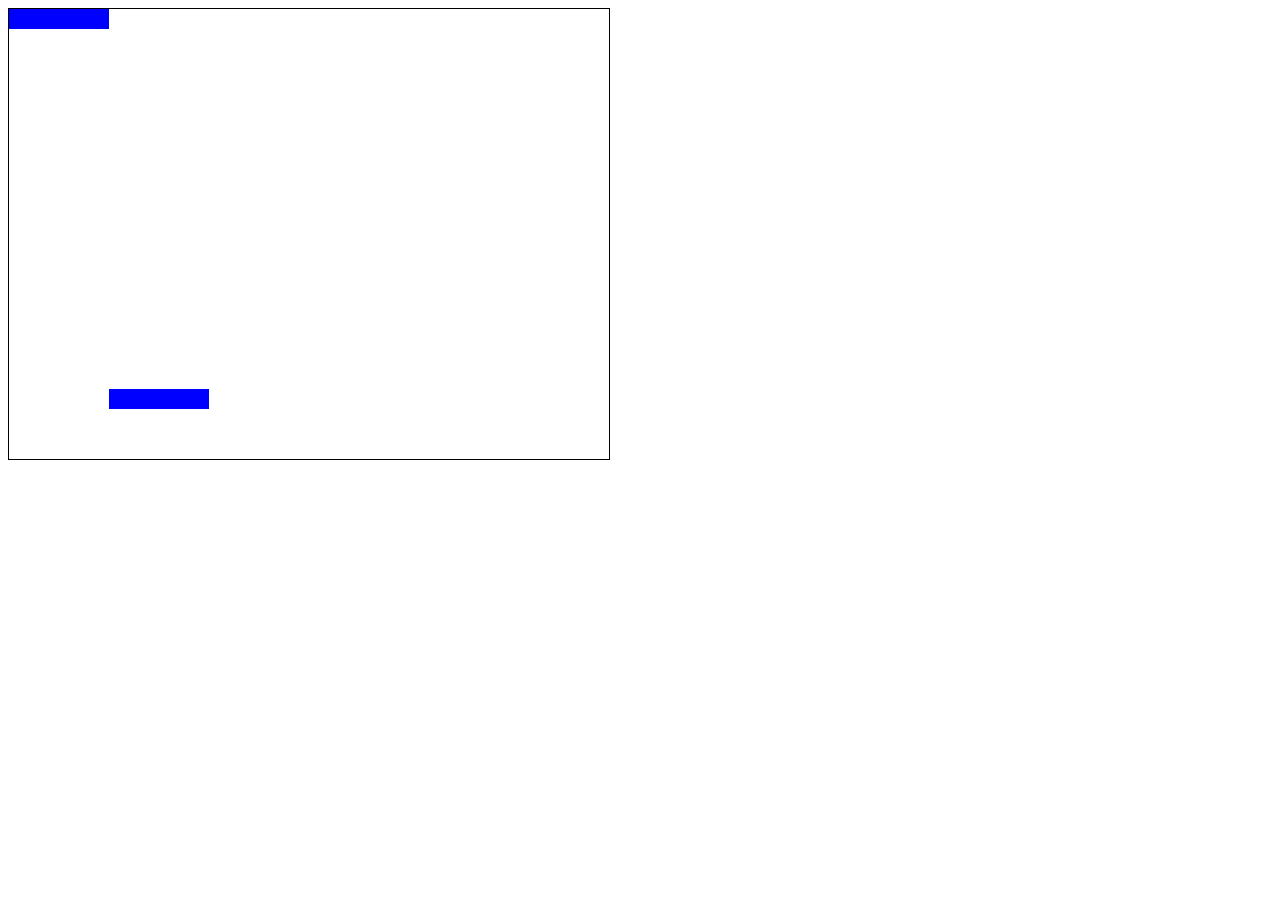
<file: 2D-Breaker/index.html>
<!DOCTYPE html>
<html lang="en">
  <head>
    <meta charset="UTF-8" />
    <meta http-equiv="X-UA-Compatible" content="IE=edge" />
    <meta name="viewport" content="width=device-width, initial-scale=1.0" />
    <title>2D Breaker</title>
    <link rel="stylesheet" href="style.css" />
  </head>
  <body>
    <div class="grid">
      <div class="block"></div>
    </div>
    <script type="text/javascript" src="script.js"></script>
  </body>
</html>
</file>
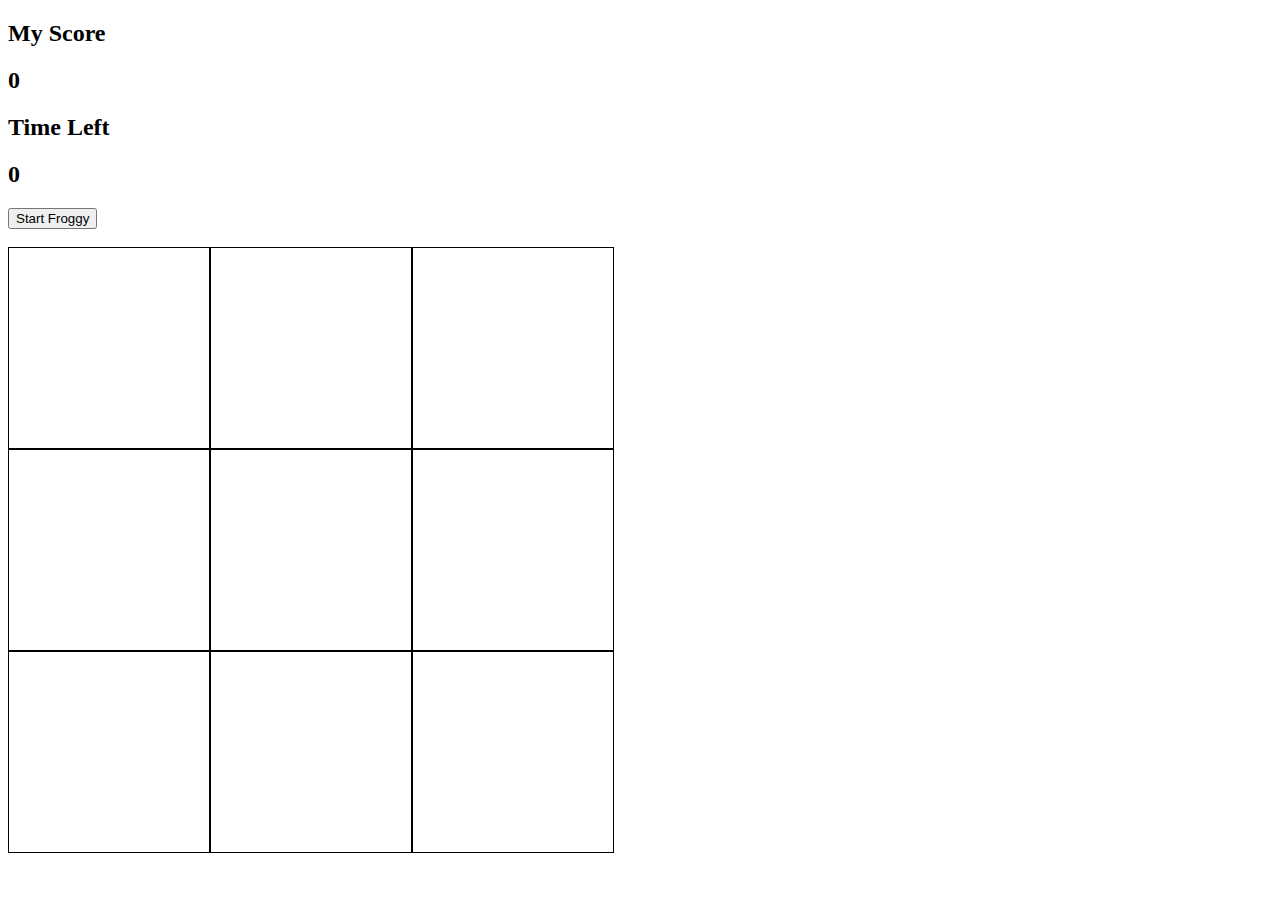
<file: froggy-jump/index.html>
<!DOCTYPE html>
<html lang="en">
  <head>
    <meta charset="UTF-8" />
    <meta http-equiv="X-UA-Compatible" content="IE=edge" />
    <meta name="viewport" content="width=device-width, initial-scale=1.0" />
    <title>Froggy Jump</title>
    <link rel="stylesheet" href="style.css" />
  </head>
  <body>
    <h2>My Score</h2>
    <h2 id="score">0</h2>

    <h2>Time Left</h2>
    <h2 id="time-left">0</h2>
    <button id="start-game">Start Froggy</button><br />
    <br />
    <div class="grid">
      <div class="square" id="1"></div>
      <div class="square" id="2"></div>
      <div class="square" id="3"></div>
      <div class="square" id="4"></div>
      <div class="square" id="5"></div>
      <div class="square" id="6"></div>
      <div class="square" id="7"></div>
      <div class="square" id="8"></div>
      <div class="square" id="9"></div>
    </div>
    <script src="froggy.js"></script>
  </body>
</html>
</file>
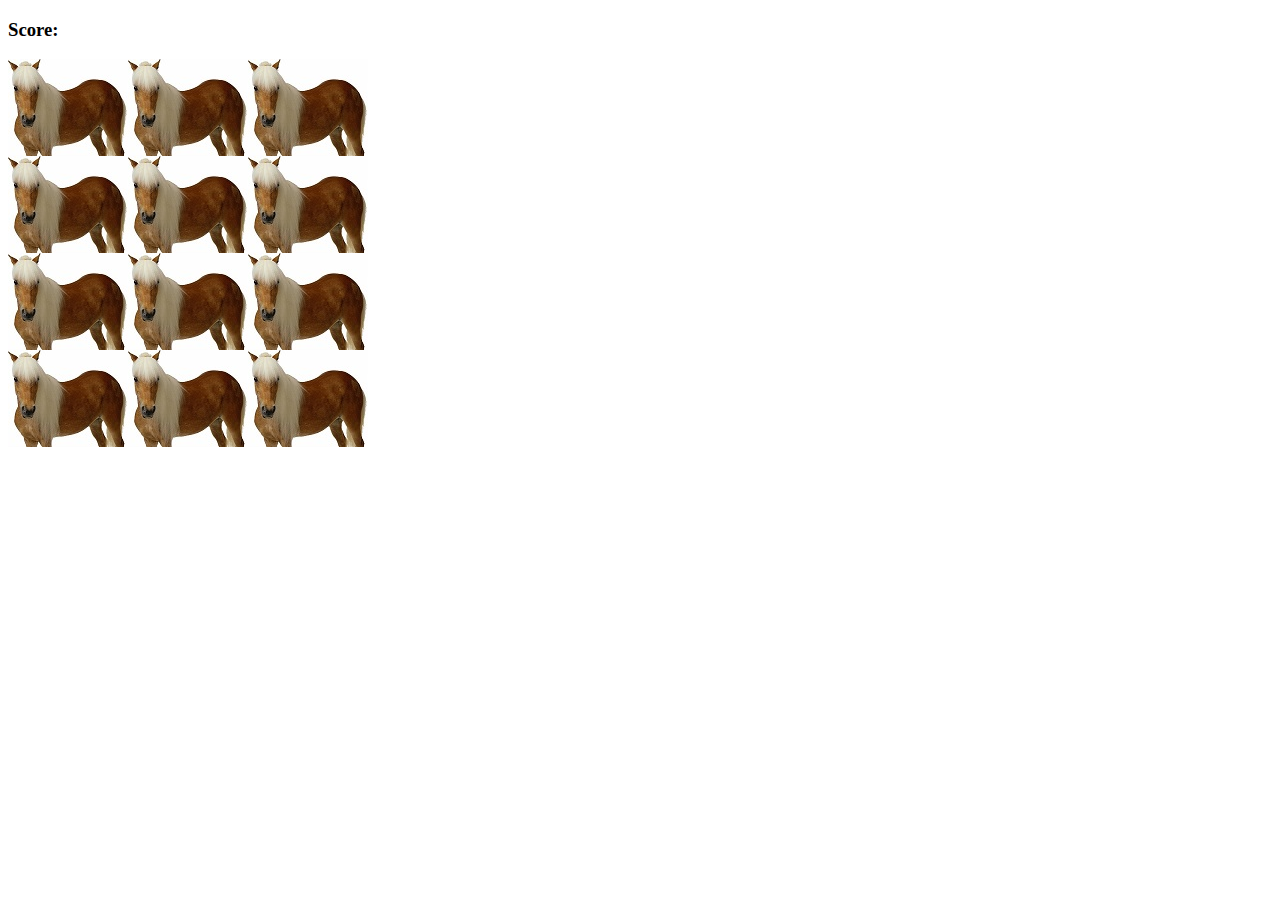
<file: memorygame/index.html>
<!DOCTYPE html>
<html lang="en">
  <head>
    <meta charset="UTF-8" />
    <meta http-equiv="X-UA-Compatible" content="IE=edge" />
    <meta name="viewport" content="width=device-width, initial-scale=1.0" />
    <title>Memory Game</title>
    <link rel="stylesheet" href="style.css" />
  </head>
  <body>
    <h3>Score: <span id="result"></span></h3>

    <div id="grid"></div>

    <script src="game.js"></script>
  </body>
</html>
</file>
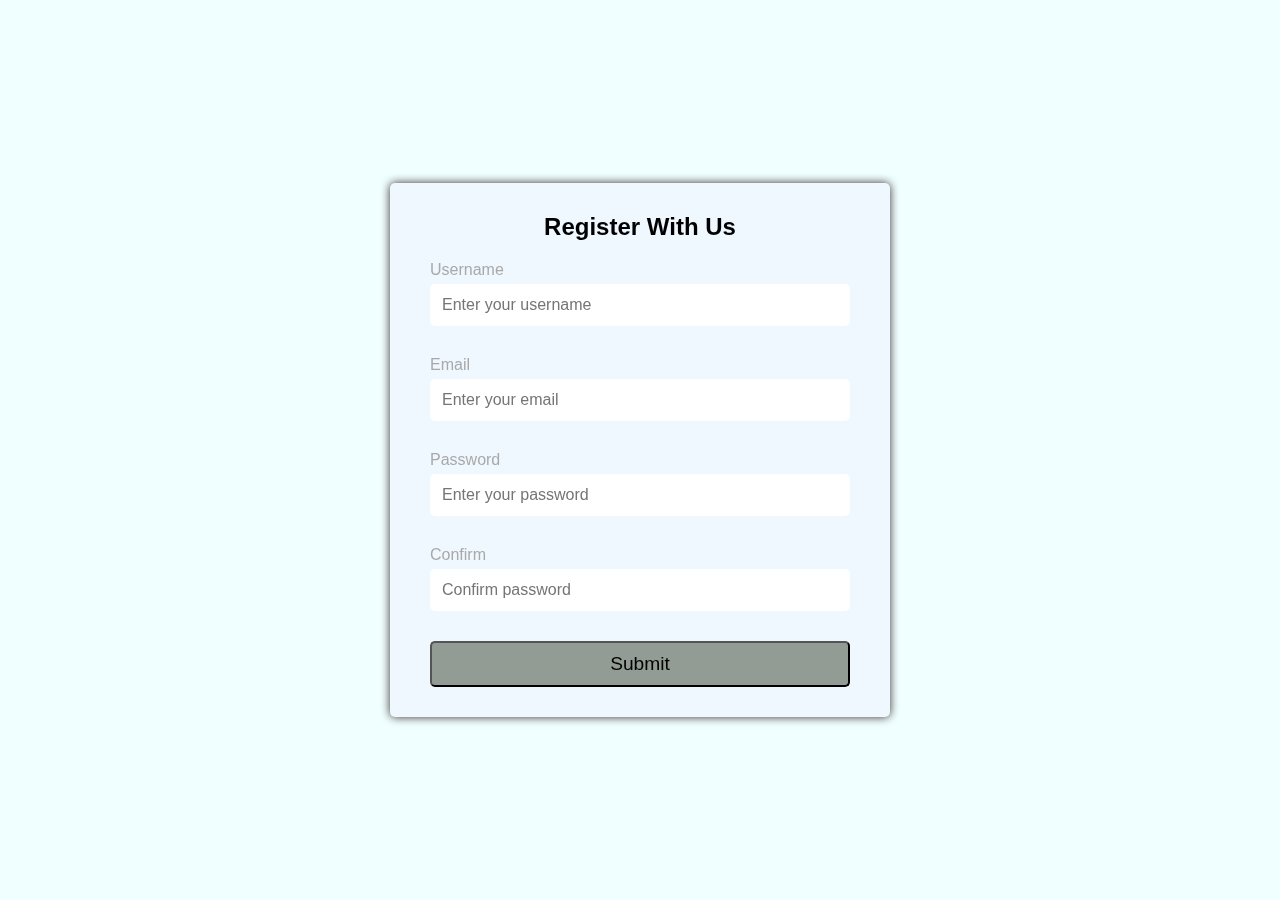
<file: my_js/jsformValidation/index.html>
<!DOCTYPE html>
<html lang="en">
  <head>
    <meta charset="UTF-8" />
    <meta http-equiv="X-UA-Compatible" content="IE=edge" />
    <meta name="viewport" content="width=device-width, initial-scale=1.0" />
    <title>Form Validation</title>
    <link rel="stylesheet" href="style.css" />
  </head>
  <body>
    <div class="container">
      <form id="form" class="form">
        <h2>Register With Us</h2>
        <div class="form-control">
          <label for="username">Username</label>
          <input
            type="text"
            id="username"
            name="username"
            placeholder="Enter your username"
          />
          <small>Error message</small>
        </div>
        <div class="form-control">
          <label for="email">Email</label>
          <input
            type="text"
            id="email"
            name="email"
            placeholder="Enter your email"
          />
          <small>Error message</small>
        </div>
        <div class="form-control">
          <label for="password">Password</label>
          <input
            type="password"
            id="password"
            name="password"
            placeholder="Enter your password"
          />
          <small>Error message</small>
        </div>
        <div class="form-control">
          <label for="confirmPass">Confirm</label>
          <input
            type="password"
            id="confirmPass"
            name="confirmPass"
            placeholder="Confirm password"
          />
          <small>Error message</small>
        </div>
        <button>Submit</button>
      </form>
    </div>
    <script src="script.js"></script>
  </body>
</html>
</file>
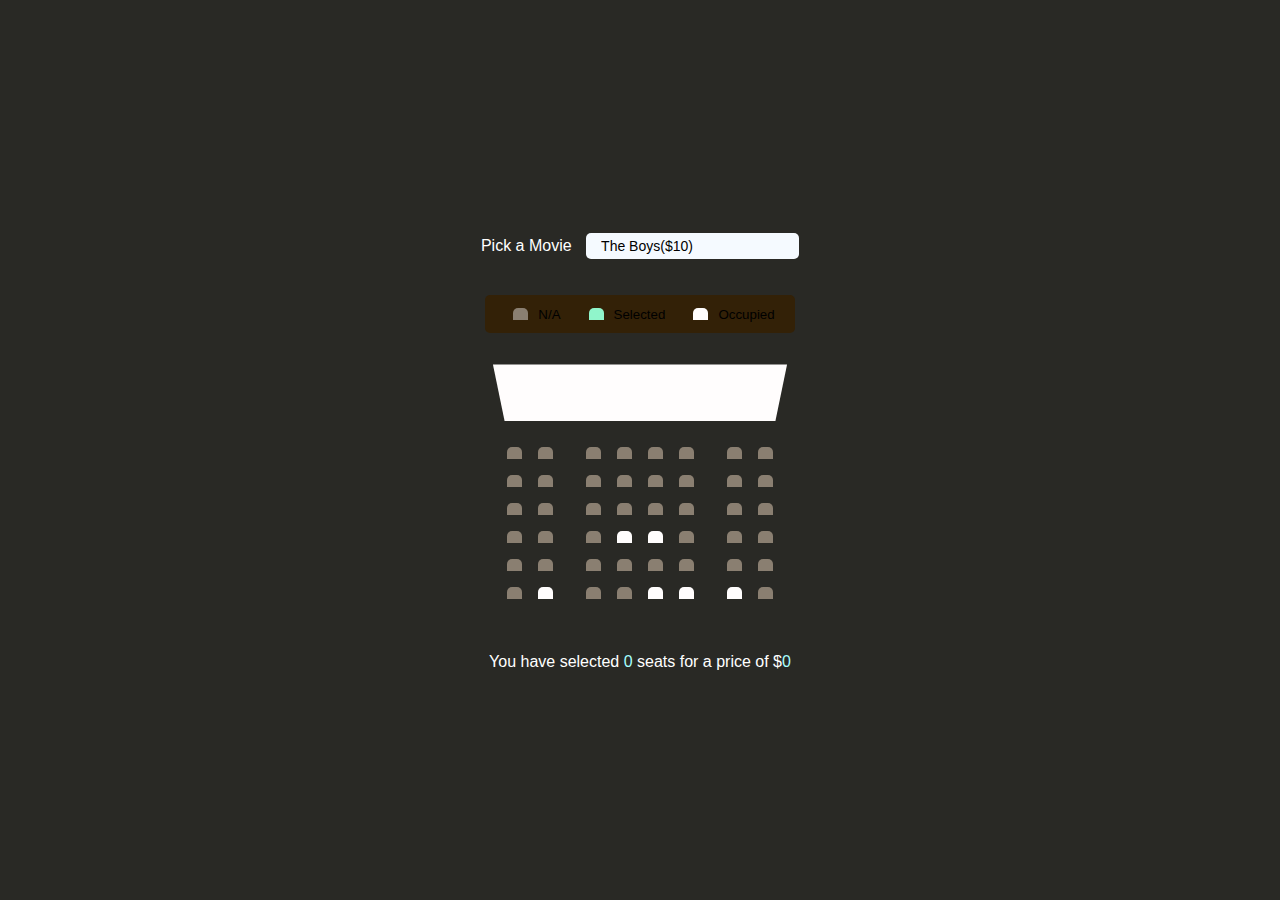
<file: my_js/Movie-Seat-Booking/index.html>
<!DOCTYPE html>
<html lang="en">
  <head>
    <meta charset="UTF-8" />
    <meta http-equiv="X-UA-Compatible" content="IE=edge" />
    <meta name="viewport" content="width=device-width, initial-scale=1.0" />
    <title>Movie Seat Booking</title>
    <link rel="stylesheet" href="style.css" />
  </head>
  <body>
    <div class="movie-container">
      <label>Pick a Movie</label>
      <select id="movie">
        <option value="10">The Boys($10)</option>
        <option value="12">Gangs of London($12)</option>
        <option value="8">Tulsa King($8)</option>
        <option value="15">Thor: Love and Thunder($15)</option>
      </select>
    </div>
    <ul class="showcase">
      <li>
        <div class="seat"></div>
        <small>N/A</small>
      </li>
      <li>
        <div class="seat selected"></div>
        <small>Selected</small>
      </li>
      <li>
        <div class="seat occupied"></div>
        <small>Occupied</small>
      </li>
    </ul>
    <div class="container">
      <div class="screen"></div>
      <div class="row">
        <div class="seat"></div>
        <div class="seat"></div>
        <div class="seat"></div>
        <div class="seat"></div>
        <div class="seat"></div>
        <div class="seat"></div>
        <div class="seat"></div>
        <div class="seat"></div>
      </div>
      <div class="row">
        <div class="seat"></div>
        <div class="seat"></div>
        <div class="seat"></div>
        <div class="seat"></div>
        <div class="seat"></div>
        <div class="seat"></div>
        <div class="seat"></div>
        <div class="seat"></div>
      </div>
      <div class="row">
        <div class="seat"></div>
        <div class="seat"></div>
        <div class="seat"></div>
        <div class="seat"></div>
        <div class="seat"></div>
        <div class="seat"></div>
        <div class="seat"></div>
        <div class="seat"></div>
      </div>
      <div class="row">
        <div class="seat"></div>
        <div class="seat"></div>
        <div class="seat"></div>
        <div class="seat occupied"></div>
        <div class="seat occupied"></div>
        <div class="seat"></div>
        <div class="seat"></div>
        <div class="seat"></div>
      </div>
      <div class="row">
        <div class="seat"></div>
        <div class="seat"></div>
        <div class="seat"></div>
        <div class="seat"></div>
        <div class="seat"></div>
        <div class="seat"></div>
        <div class="seat"></div>
        <div class="seat"></div>
      </div>
      <div class="row">
        <div class="seat"></div>
        <div class="seat occupied"></div>
        <div class="seat"></div>
        <div class="seat"></div>
        <div class="seat occupied"></div>
        <div class="seat occupied"></div>
        <div class="seat occupied"></div>
        <div class="seat"></div>
      </div>
    </div>

    <p class="text">
      You have selected <span id="count">0</span> seats for a price of $<span
        id="total"
        >0</span
      >
    </p>
    <script src="script.js"></script>
  </body>
</html>
</file>
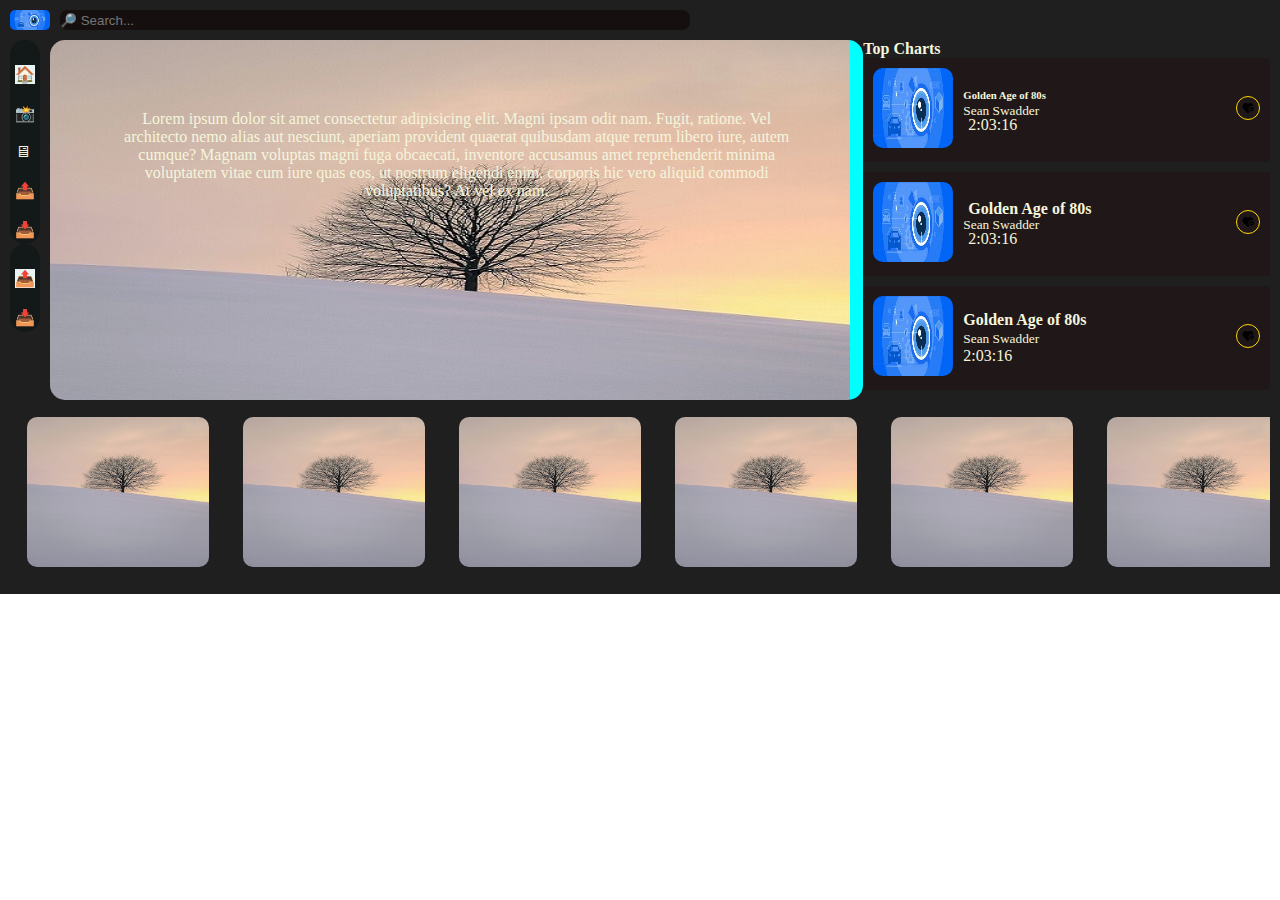
<file: my_js/music/index.html>
<!DOCTYPE html>
<html lang="en">
<head>
    <meta charset="UTF-8">
    <meta http-equiv="X-UA-Compatible" content="IE=edge">
    <meta name="viewport" content="width=device-width, initial-scale=1.0">
    <title>Home</title>
    <link rel="stylesheet" href="style.css">
    <link href="https://cdn.jsdelivr.net/npm/bootstrap@5.0.2/dist/css/bootstrap.min.css" rel="stylesheet" integrity="sha384-EVSTQN3/azprG1Anm3QDgpJLIm9Nao0Yz1ztcQTwFspd3yD65VohhpuuCOmLASjC" crossorigin="anonymous">
</head>
<body>
    <div id="container">
        <div class="head">
            <img src="./imagess.jpg" alt="siteLogo">
            <input class="input" type="search" placeholder="🔎 Search...">
        </div>
        <section class="section-by-3ree">
            <nav class="navb">
                <ul class="navcom">
                    <li>🏠</li>
                    <li>📸</li>
                    <li>🖥</li>
                    <li>📤</li>
                    <li>📥</li>
                </ul>

                <ul class="navcom">
                    <li>📤</li>
                    <li>📥</li>
                </ul>
            </nav>

            <div class="main-page">
                <!-- <img src="./fabrice-villard.jpg" alt="main page"> -->
                <p>Lorem ipsum dolor sit amet consectetur adipisicing elit. Magni ipsam odit nam. Fugit, ratione. Vel architecto nemo alias aut nesciunt, aperiam provident quaerat quibusdam atque rerum libero iure, autem cumque? Magnam voluptas magni fuga obcaecati, inventore accusamus amet reprehenderit minima voluptatem vitae cum iure quas eos, ut nostrum eligendi enim, corporis hic vero aliquid commodi voluptatibus? At vel ex nam.</p>
            </div>

            <div class="charts">
                <h4>Top Charts</h4>
                <div class="specials">
                    <div class="curated">
                        <div class="chart">
                            <img src="./imagess.jpg" alt="">
                        </div>
                        <div class="d-block justify-content-start items-left">
                            <h6>Golden Age of 80s</h6>
                            <small>Sean Swadder</small>
                            <p>2:03:16</p>
                        </div>
                    </div>
                    <div>
                        <svg class="svg" xmlns="http://www.w3.org/2000/svg" width="24" height="24" viewBox="0 0 24 24"><path d="M19.5 10c-2.483 0-4.5 2.015-4.5 4.5s2.017 4.5 4.5 4.5 4.5-2.015 4.5-4.5-2.017-4.5-4.5-4.5zm2.5 5h-2v2h-1v-2h-2v-1h2v-2h1v2h2v1zm-6.527 4.593c-1.108 1.086-2.275 2.219-3.473 3.407-6.43-6.381-12-11.147-12-15.808 0-6.769 8.852-8.346 12-2.944 3.125-5.362 12-3.848 12 2.944 0 .746-.156 1.496-.423 2.253-1.116-.902-2.534-1.445-4.077-1.445-3.584 0-6.5 2.916-6.5 6.5 0 2.063.97 3.901 2.473 5.093z"/></svg>
                    </div>
                </div>
                <div class="specials">
                    <div class="curated">
                        <div class="chart">
                            <img src="./imagess.jpg" alt="">
                        </div>
                        <div class="d-block justify-content-start items-left">
                            <strong><p>Golden Age of 80s</p></strong>
                            <small>Sean Swadder</small>
                            <p>2:03:16</p></strong>
                        </div>
                    </div>
                    <div>
                        <svg class="svg" xmlns="http://www.w3.org/2000/svg" width="24" height="24" viewBox="0 0 24 24"><path d="M19.5 10c-2.483 0-4.5 2.015-4.5 4.5s2.017 4.5 4.5 4.5 4.5-2.015 4.5-4.5-2.017-4.5-4.5-4.5zm2.5 5h-2v2h-1v-2h-2v-1h2v-2h1v2h2v1zm-6.527 4.593c-1.108 1.086-2.275 2.219-3.473 3.407-6.43-6.381-12-11.147-12-15.808 0-6.769 8.852-8.346 12-2.944 3.125-5.362 12-3.848 12 2.944 0 .746-.156 1.496-.423 2.253-1.116-.902-2.534-1.445-4.077-1.445-3.584 0-6.5 2.916-6.5 6.5 0 2.063.97 3.901 2.473 5.093z"/></svg>
                    </div>

                </div>
                <div class="specials">
                    <div class="curated">
                        <div class="chart">
                            <img src="./imagess.jpg" alt="">
                        </div>
                        <div class="d-block justify-content-start items-center">
                            <strong><p>Golden Age of 80s</p></strong>
                            <small>Sean Swadder</small>
                            <p>2:03:16</p></strong>
                        </div>
                    </div>
                    <div>
                        <svg class="svg" xmlns="http://www.w3.org/2000/svg" width="24" height="24" viewBox="0 0 24 24"><path d="M19.5 10c-2.483 0-4.5 2.015-4.5 4.5s2.017 4.5 4.5 4.5 4.5-2.015 4.5-4.5-2.017-4.5-4.5-4.5zm2.5 5h-2v2h-1v-2h-2v-1h2v-2h1v2h2v1zm-6.527 4.593c-1.108 1.086-2.275 2.219-3.473 3.407-6.43-6.381-12-11.147-12-15.808 0-6.769 8.852-8.346 12-2.944 3.125-5.362 12-3.848 12 2.944 0 .746-.156 1.496-.423 2.253-1.116-.902-2.534-1.445-4.077-1.445-3.584 0-6.5 2.916-6.5 6.5 0 2.063.97 3.901 2.473 5.093z"/></svg>
                    </div>
                </div>
            </div>
        </section>

        <section class="others">
            <img src="./fabrice-villard.jpg" alt="main page">
        
            <img src="./fabrice-villard.jpg" alt="main page">
   
            <img src="./fabrice-villard.jpg" alt="main page">
  
            <img src="./fabrice-villard.jpg" alt="main page">
     
            <img src="./fabrice-villard.jpg" alt="main page">

            <img src="./fabrice-villard.jpg" alt="main page">
        
            <img src="./fabrice-villard.jpg" alt="main page">
   
            <img src="./fabrice-villard.jpg" alt="main page">
  
            <img src="./fabrice-villard.jpg" alt="main page">
     
            <img src="./fabrice-villard.jpg" alt="main page">
        </section>
    </div>
</body>
</html>
</file>
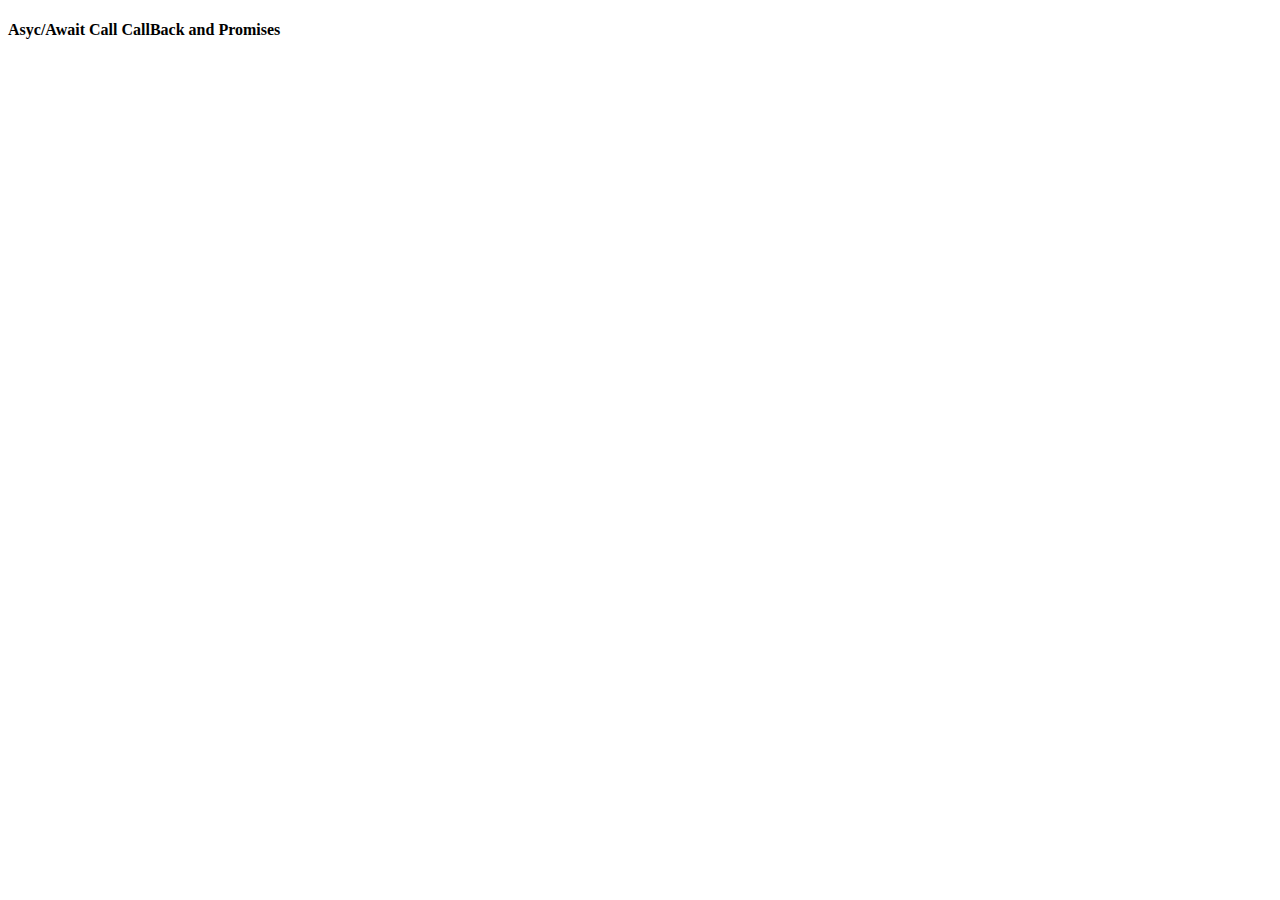
<file: call_back_async_await_promises/async.html>
<!DOCTYPE html>
<html lang="en">
  <head>
    <meta charset="UTF-8" />
    <meta http-equiv="X-UA-Compatible" content="IE=edge" />
    <meta name="viewport" content="width=device-width, initial-scale=1.0" />
    <title>CallBack | Async_Await | Promises</title>
  </head>
  <body>
    <h4>Asyc/Await Call CallBack and Promises</h4>
    <!-- <script src="callback.js"></script> -->
    <script src="promise.js"></script>
  </body>
</html>
</file>
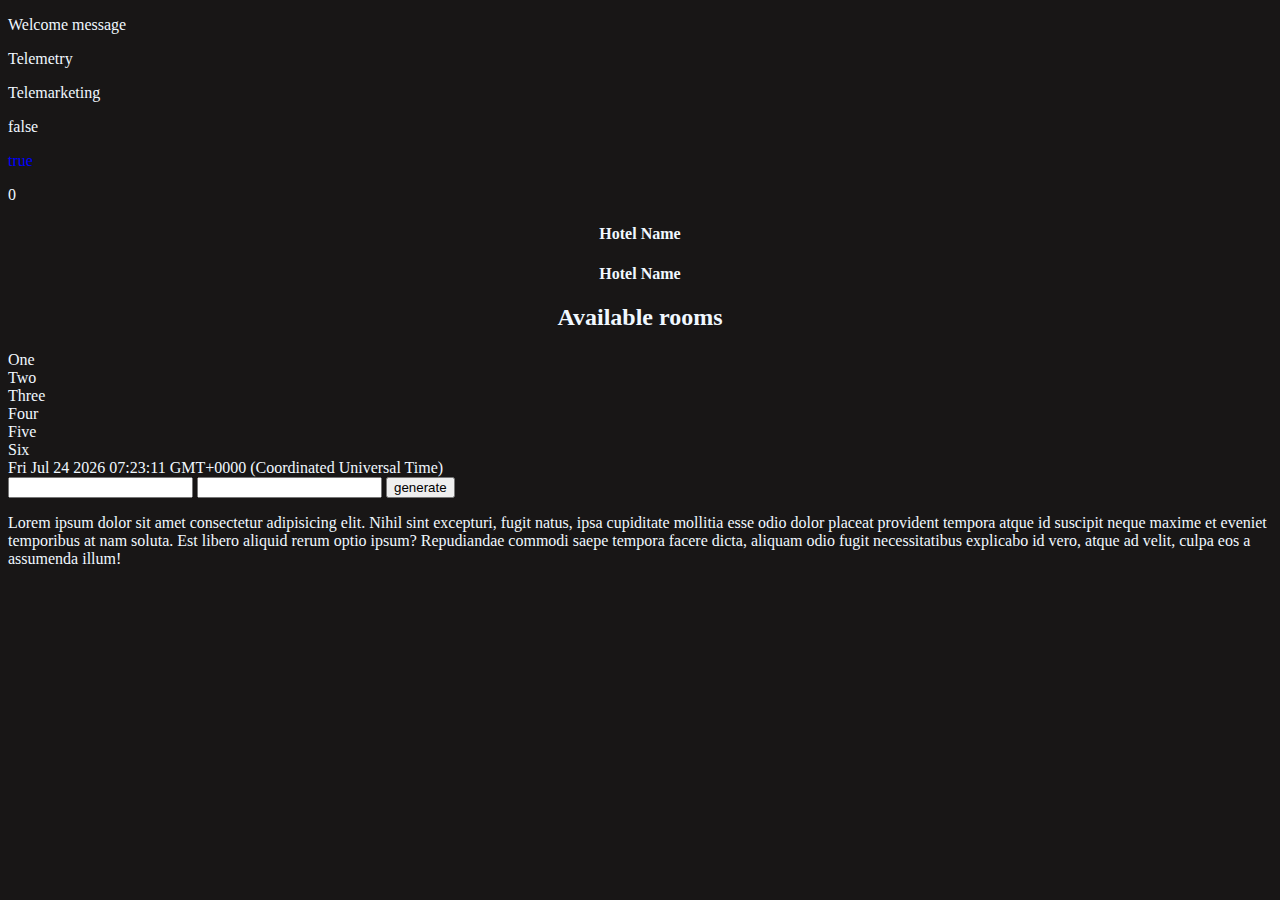
<file: my_js/jsindex.html>
<!DOCTYPE html>
<html lang="en">
  <head>
    <meta charset="UTF-8" />
    <meta http-equiv="X-UA-Compatible" content="IE=edge" />
    <meta name="viewport" content="width=device-width, initial-scale=1.0" />
    <title>Document</title>
    <!-- CSS only -->
    <!-- <link href="https://cdn.jsdelivr.net/npm/bootstrap@5.1.3/dist/css/bootstrap.min.css" rel="stylesheet" integrity="sha384-1BmE4kWBq78iYhFldvKuhfTAU6auU8tT94WrHftjDbrCEXSU1oBoqyl2QvZ6jIW3" crossorigin="anonymous"> -->
  </head>
  <style></style>
  <body style="background-color: rgb(24, 22, 22); color: aliceblue">
    <p id="demo"><button>Telemundo</button></p>
    <p id="demo1">Telemetry</p>
    <p id="demo2">Telemarketing</p>
    <p id="pool">false</p>
    <p id="gym">true</p>
    <p id="summation">0</p>
    <h4 id="hotel_name" style="text-align: center">Hotel Name</h4>
    <h4 id="hotel_name2" style="text-align: center">Hotel Name</h4>
    <h2 id="available_room" style="text-align: center">Available rooms</h2>
    <!-- <img src="games/memorygame/image/2.png" alt=""> -->

    <div>
      <li id="toggle">One</li>
      <li id="toggle">Two</li>
      <li id="toggle">Three</li>
      <li id="toggle">Four</li>
      <li id="toggle">Five</li>
      <li id="toggle">Six</li>
    </div>

    <script src="jscript.js"></script>
    <!-- <script src="jsonn.js">
    </script> -->
    <!-- <script src="demo.js"> -->
    <!-- </script> -->
    <!-- <input type="text" tabindex=1> <a href=".">(help)</a>
    <button onclick="console.log('ok')" tabindex=2>OK</button>

    <button>I'm all right</button>
    <button disabled>I'm out</button>
<form action="">
  <input type="text" name="name" id="name">
  <button>Submit</button>
</form>

<label>
  <input type="checkbox" id="purple"> Make this page purple
</label>
<script>
  let checkbox = document.querySelector("#purple");
  checkbox.addEventListener("change", () => {
    document.body.style.background = checkbox.checked ? "mediumpurple":"";
  });

</script>


  <label>
    <input type="radio" name="color" value="orange"> Orange
  </label>
  <label>
    <input type="radio" name="color" value="lightgreen"> Green
  </label>
  <label>
    <input type="radio" name="color" value="lightblue"> Blue
  </label>
  <script>
    let buttons = document.querySelectorAll("[name=color]");
    for (let button of Array.from(buttons)) {
      button.addEventListener("change", () => {
        document.body.style.background = button.value;
      });
    }
    </script>

    <select multiple>
      <option value="1">0001</option>
      <option value="2">0010</option>
      <option value="4">0100</option>
      <option value="8">1000</option>
    </select> = <span id="output">0</span>
    <script>
      let select = document.querySelector("select");
      let output = document.querySelector("#output");
        select.addEventListener("change", () => {
          let number = 0;
          for (let option of Array.from(select.options)) {
            if (option.selected) {
              number += Number(option.value);
            }
          }
          output.textContent = number;
        });
      </script> -->

    <!-- <input type="file" multiple>
  <script>
    let input = document.querySelector("input");
    input.addEventListener("change", () => {
      if (input.files.length > 0) {
        let file = input.files[0];
        console.log("You chose", file.name);
        if (file.type) console.log("It has type", file.type);
      }
    });
  </script> -->
    <!-- <button id="btn-btn">Click</button>
  <script>
    const btn = document.querySelector('#btn-btn');
    
    function random(number) {
    return Math.floor(Math.random() * (number+1));
    }
    
    btn.addEventListener('click', () => {
    const rndCol = `rgb(${random(255)}, ${random(255)}, ${random(255)})`;
    document.body.style.backgroundColor = rndCol;
    });
  </script> -->
    <form action="" method="">
      <input id="bn" type="email" value="" name="email" />
      <input id="bn" type="password" value="" name="password" />
      <input id="btn" type="submit" value="generate" />
    </form>
    <script>
      setTimeout(
        () => console.log("Tick waited for 5 seconds b4 excuting"),
        5000
      );
      let btn = document.querySelector("#btn");
      let bn = document.querySelectorAll("#bn");
      btn.addEventListener("click", () => {
        document.body.style.backgroundColor = "green";
        bn.forEach((bt) => {
          setTimeout(() => console.log(bt.value), 2000);
        });

        localStorage.setItem("color", (document.body.style.color = "white"));
        console.log(localStorage.getItem("color"));
      });
    </script>

    <p>
      Lorem ipsum dolor sit amet consectetur adipisicing elit. Nihil sint
      excepturi, fugit natus, ipsa cupiditate mollitia esse odio dolor placeat
      provident tempora atque id suscipit neque maxime et eveniet temporibus at
      nam soluta. Est libero aliquid rerum optio ipsum? Repudiandae commodi
      saepe tempora facere dicta, aliquam odio fugit necessitatibus explicabo id
      vero, atque ad velit, culpa eos a assumenda illum!
    </p>
  </body>
</html>
</file>
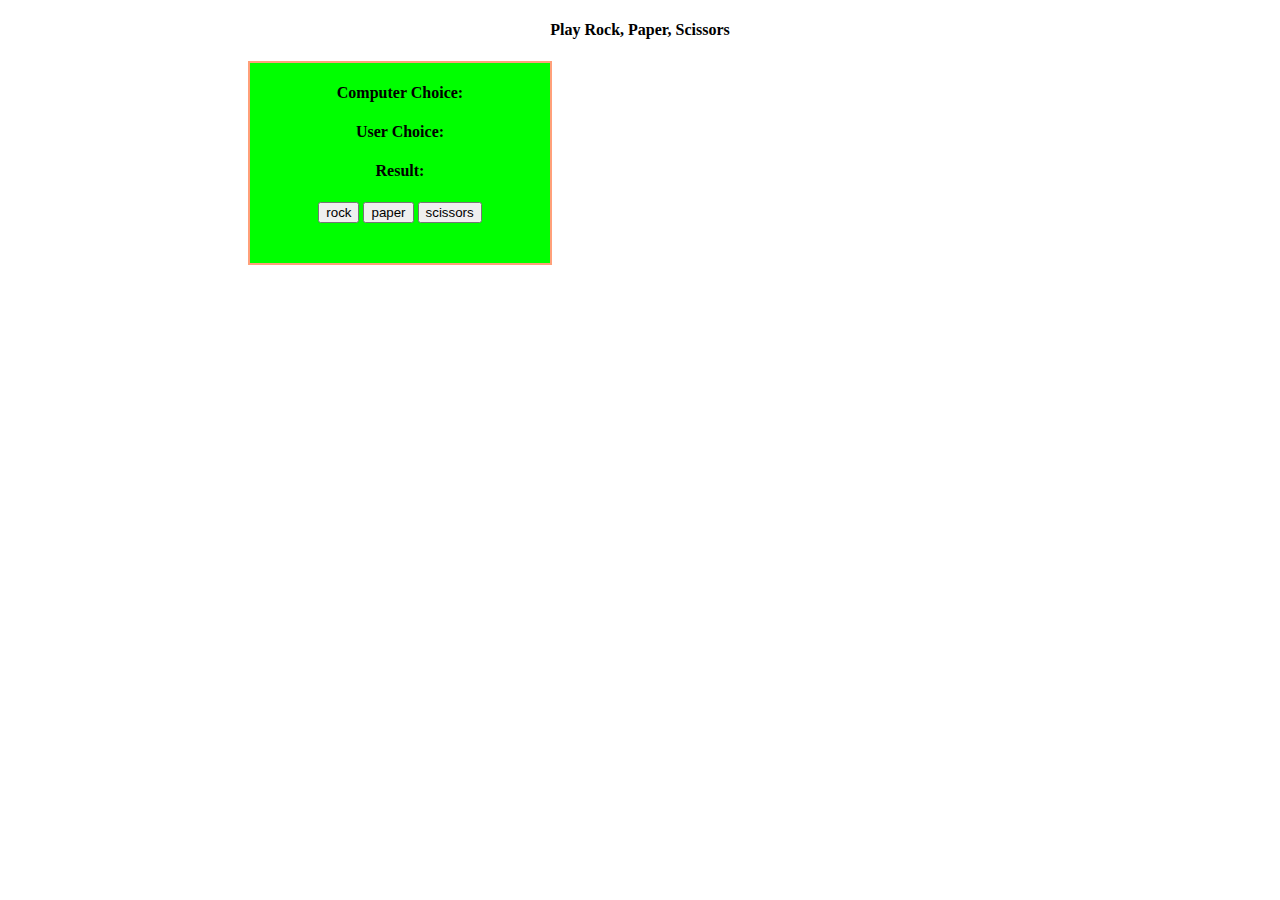
<file: rock_paper_scissor/game.html>
<!DOCTYPE html>
<html lang="en">
  <head>
    <meta charset="UTF-8" />
    <meta http-equiv="X-UA-Compatible" content="IE=edge" />
    <meta name="viewport" content="width=device-width, initial-scale=1.0" />
    <title>Document</title>
  </head>
  <body>
    <h4 style="text-align: center">Play Rock, Paper, Scissors</h4>
    <div
      style="
        text-align: center;
        width: 300px;
        height: 200px;
        border: 2px solid lightsalmon;
        background-color: lime;
        margin: 0 15em;
      "
    >
      <h4>Computer Choice: <span id="computer-choice"></span></h4>
      <h4>User Choice: <span id="user-choice"></span></h4>
      <h4>Result: <span id="result"></span></h4>

      <button id="rock">rock</button>
      <button id="paper">paper</button>
      <button id="scissors">scissors</button>
    </div>
    <script src="game.js"></script>
  </body>
</html>
</file>
<file: 2D-Breaker/style.css>
.grid {
  position: absolute;
  width: 600px;
  height: 50vh;
  border: 1px solid black;
}

.block {
  position: absolute;
  width: 100px;
  height: 20px;
  background-color: blue;
}
</file>
<file: froggy-jump/style.css>
.grid {
  width: 608px;
  height: 607px;
  display: flex;
  flex-wrap: wrap;
}

.square {
  width: 200px;
  height: 200px;
  border: 1px solid black;
}

.mole {
  background-color: chartreuse;
}
</file>
<file: memorygame/style.css>
#grid {
  width: 400px;
  height: 300px;
  display: flex;

  flex-wrap: wrap;
}
</file>
<file: my_js/jsformValidation/style.css>
* {
  box-sizing: border-box;
}

body {
  background-color: azure;
  font-family: "Open sans", sans-serif;
  display: flex;
  align-items: center;
  justify-content: center;
  min-height: 100vh;
  margin: 0;
}

.container {
  background-color: aliceblue;
  border-radius: 5px;
  filter: drop-shadow(0px 0px 5px rgb(58, 43, 43));
  width: 500px;
}

h2 {
  text-align: center;
  margin: 0 0 20px;
}
h2:hover {
  text-decoration: underline #68f0ce;
  transition: all 0.5s;
  animation: shake;
}

.form {
  padding: 30px 40px;
}

.form-control {
  margin-bottom: 10px;
  padding-bottom: 20px;
  position: relative;
}

.form-control label {
  color: darkgray;
  display: block;
  margin-bottom: 5px;
}
.form-control input {
  border: 2px solid white;
  border-radius: 5px;
  display: block;
  width: 100%;
  padding: 10px;
  font-size: 16px;
}

.form-control.success input {
  border-color: rgb(22, 247, 78);
}

.form-control.error input {
  border-color: rgb(151, 1, 64);
}

.form-control small {
  color: rgb(151, 1, 64);
  position: absolute;
  bottom: 0;
  left: 0;
  visibility: hidden;
}

.form-control.error small {
  visibility: visible;
}

.form button {
  background-color: rgb(146, 155, 148);
  border-radius: 5px;
  color: rgb(2, 1, 1);
  padding: 10px;
  font-size: larger;
  cursor: pointer;
  display: block;
  width: 100%;
}
</file>
<file: my_js/Movie-Seat-Booking/style.css>
* {
  box-sizing: border-box;
}

body {
  background-color: rgb(41, 41, 37);
  display: flex;
  color: white;
  flex-direction: column;
  align-items: center;
  justify-content: center;
  height: 100vh;
  font-family: "Segoe UI", Tahoma, Geneva, Verdana, sans-serif;
  margin: 0;
}

.movie-container {
  margin: 20px 0;
}

.movie-container select {
  background-color: rgb(245, 250, 255);
  border: 0;
  border-radius: 5px;
  font-size: 14px;
  margin-left: 10px;
  padding: 5px 15px;
  -moz-appearance: none;
  -webkit-appearance: none;
  appearance: none;
}

.seat {
  background-color: rgb(138, 127, 113);
  height: 12px;
  width: 15px;
  border-top-left-radius: 5px;
  border-top-right-radius: 5px;
  margin: 8px;
}

.seat.selected {
  background-color: rgb(144, 245, 203);
}

.seat.occupied {
  background-color: rgb(255, 253, 253);
}

.seat:nth-of-type(2) {
  margin-right: 25px;
}

.seat:nth-last-of-type(2) {
  margin-left: 25px;
}

.seat:not(.occupied):hover {
  cursor: pointer;
  transform: scale(1.2);
}

.showcase .seat:not(.occupied):hover {
  cursor: default;
  transform: scale(1);
}

.row {
  display: flex;
}

.showcase {
  background-color: rgb(51, 33, 7);
  padding: 5px 10px;
  border-radius: 5px;
  color: rgb(0, 0, 0);
  list-style: none;
  display: flex;
  justify-content: space-between;
}

.showcase li {
  display: flex;
  align-items: center;
  justify-content: center;
  margin: 0 10px;
}

.showcase li small {
  margin-left: 2px;
}

.screen {
  background-color: rgb(255, 253, 253);
  height: 70px;
  width: 100%;
  margin: 10px 0;
  transform: rotateX(-45deg);
  box-shadow: rgb(255, 255, 255, 0.7);
}

.container {
  perspective: 600px;
  margin-bottom: 30px;
}

p.text span {
  color: rgb(166, 255, 255);
}
</file>
<file: my_js/music/style.css>
*{
    padding:0;
    margin:0;
    box-sizing: border-box;
}


#container{
    padding:10px;
    background-color:rgba(0, 0, 0, 0.877);
    color: beige;
    /* height: 100vh; */
}

.head{
    display: flex;
    justify-content: start;
    align-items: left;
}

.head img{
    width: 40px;
    height: 20px;
    border-radius:5px;
}

.head input{
    background-color:rgb(22, 15, 15);
    color: beige;
    width: 50%;
    margin-left: 10px;
    border: none;
    border-radius: 8px;
}
.head input:hover {
    background-color: rgb(231, 223, 223);
    border: none;
}

.section-by-3ree{
    display: grid;
    grid-template-columns: 0.2fr 8fr 4fr;
    margin-top: 10px;
}

.navb{
    padding-right: 0;
    margin-right: 10px;
}
.navcom{
    border-radius: 20px;
    background-color:rgb(19, 24, 24);
    padding:5px;
}
.navcom li{
    display: flex;
    justify-content: start;
    align-items: left;
    list-style-type: none;
    margin-top: 20px;
    cursor: pointer;
    padding: 0%;
}

.navcom li:first-child {
    background-color:rgb(234, 243, 243);
}

.main-page{
    width: 100%;
    background: url(./fabrice-villard.jpg);
    background-color: aqua;
    background-repeat: no-repeat;
    border-radius: 15px;
    padding: 20px;
}

.main-page p{
    padding: 50px;
    display: flex;
    align-items: center;
    text-align: center;
    top:-20px;
}

.main-page p:hover {
    transform: scale(1.5);
    visibility: hidden;
    transition: 2s;
}



.charts{
    display: block;
    justify-content: center;
    align-items: center;
}

.items-left p{
    padding:5px;
    line-height: 2px;
}

.specials{
    display:flex;
    justify-content:space-between;
    align-items: center;
    padding: 10px;
    margin-bottom: 10px;
    background-color:rgba(32, 22, 22, 0.767);
}

.chart img{
    width:80px;
    height: 80px;
    border-radius:10px;
    margin-right: 10px;
}

.curated{
    display: flex;
    justify-content: center;
    align-items: center;
}

.svg{border:1px solid rgb(255, 215, 0); border-radius:100%; padding:5px;color: azure;}

/* others */
.others{
    display: flex;
    justify-content: flex-start;
    align-items: flex-start;
    scroll-behavior: smooth;
    overflow: scroll;
}
.others img{
    width: 12em;
    height: 10em;
    border-radius: 15px; margin: 12px;
    padding: 5px;
}

.others img:hover {
    transform: scaleX(0.8);
    transition: 2000ms;
}
</file>
